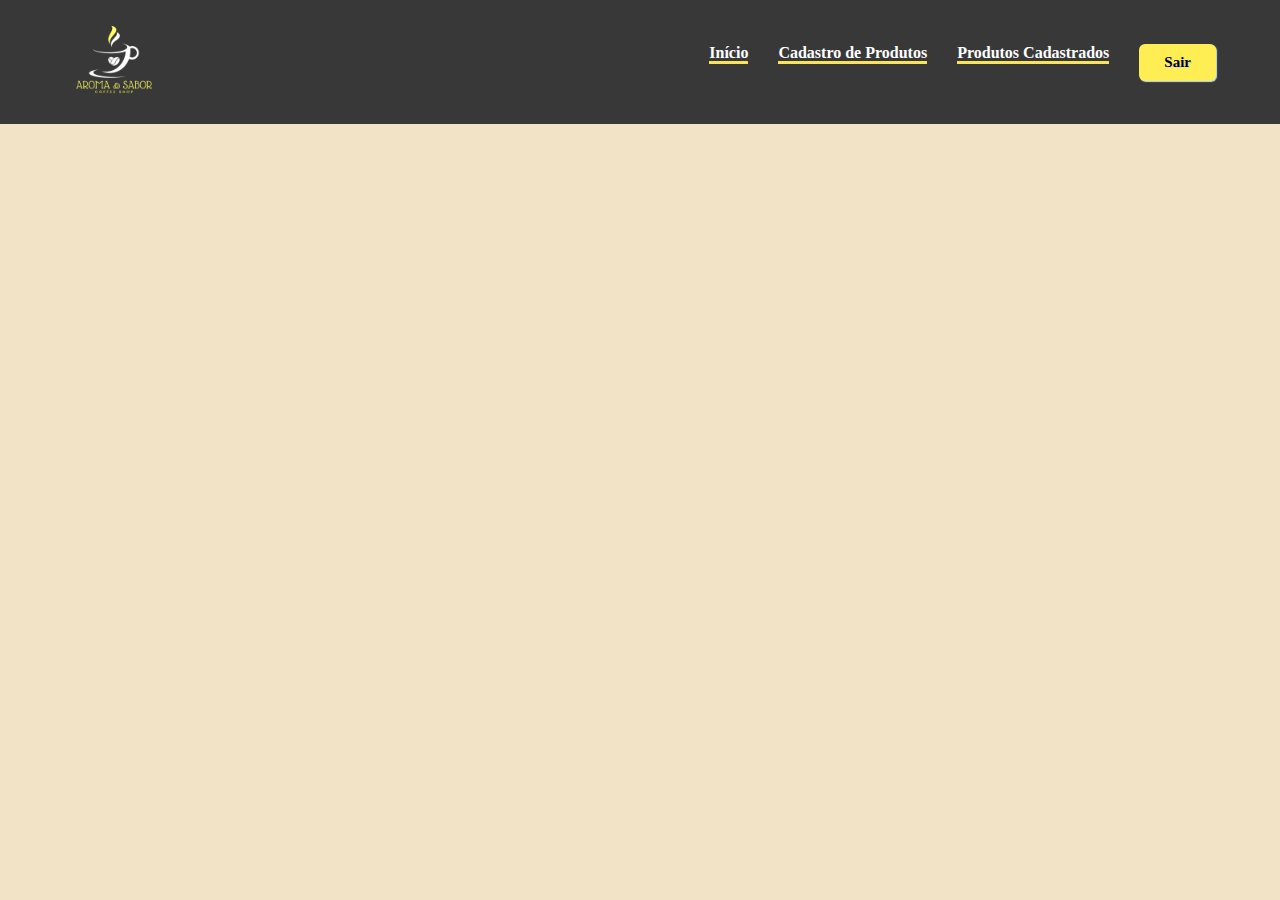
<file: AromaESabor/src/main/webapp/administrativo/administrador.html>
<!DOCTYPE html>
<html lang="pt-br">
<head>
<meta charset="UTF-8">
<meta name="viewport" content="width=device-width, initial-scale=1.0">
<link rel="stylesheet" href="./css/administrador.css">
<title>Home ADM</title>
</head>
<body>
	<header>
		<iframe src="./menuAdm.html" width="100%" height="140px"
			style="border: none;"></iframe>
	</header>
</body>
</html>
</file>
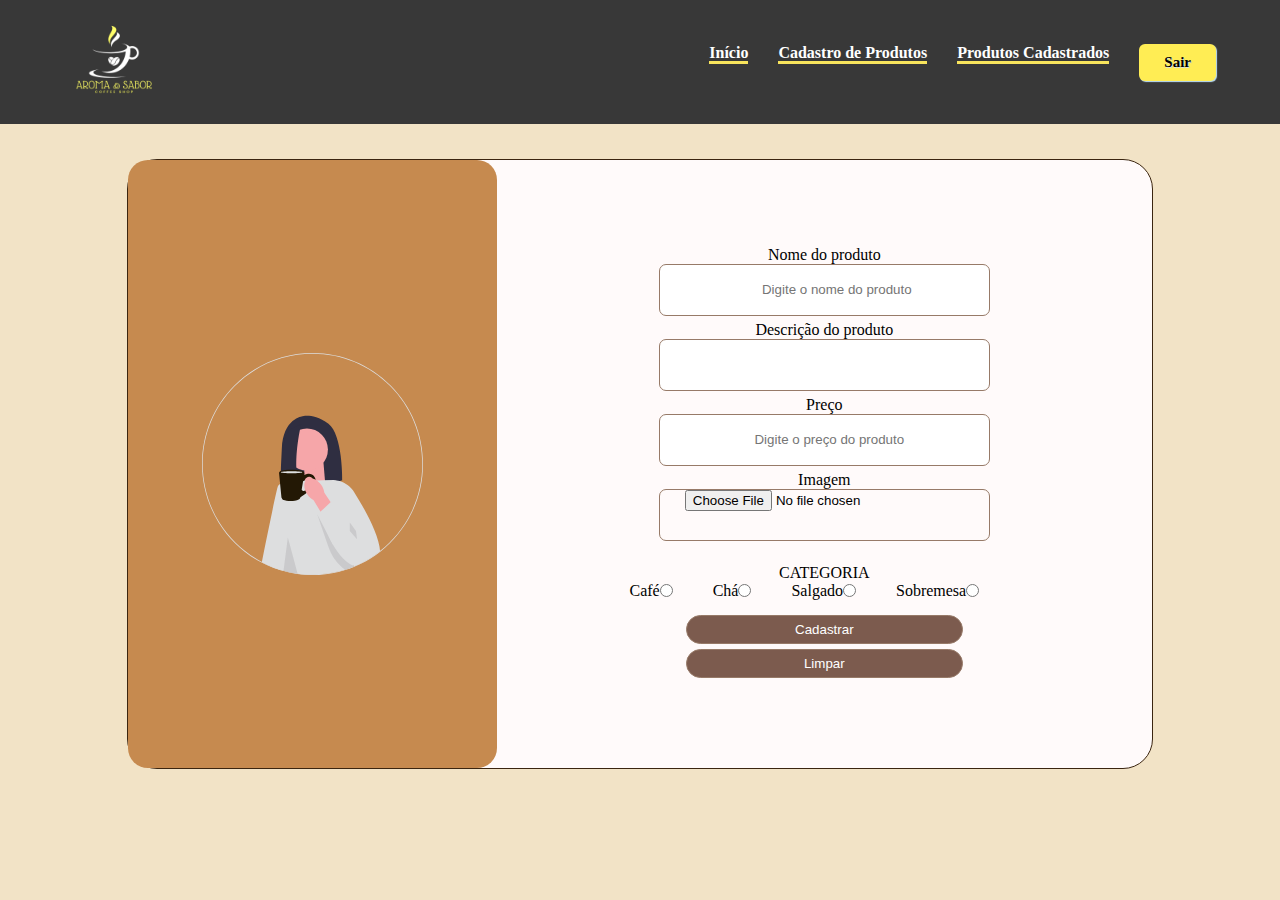
<file: AromaESabor/src/main/webapp/administrativo/cadastroProduto.html>
<!DOCTYPE html>
<html lang="pt-br">
<head>
<meta charset="UTF-8">
<meta name="viewport" content="width=device-width, initial-scale=1.0">
<link rel="stylesheet" href="./css/cadastroProdutos.css">
<title>Cadastro de produtos</title>
</head>

<body>
	<header><iframe src="./menuAdm.html" width="100%" height="140px" style="border: none;"></iframe></header>

	<main>
		<div id="main">

			<div id="div1">
				<div id="div2">
					<img src="./img/undraw_coffee-time_98vi (1).svg" alt="">
				</div>
			
				<div id="div3">
					<form id="cadastroProduto" action="#" method="post">

						<label for="name">Nome do produto</label> 
						<input type="text" name="name" id="name" placeholder="Digite o nome do produto" class="inputComum" required>

						<label for="description">Descrição do produto</label>
						<textarea id="description" name="description" placeholder="Descreva o produto"required> </textarea>

						<label for="price">Preço</label> 
						<input type="number" id="price" name="price" placeholder="Digite o preço do produto" class="inputComum" required min="0" step=".01"> 
						
						<label for="image">Imagem</label>
						<input type="file" accept="image/*" id="image" name="image" class="inputComum">
					
						<br>CATEGORIA
						<fieldset id="categoria">
						
							<label for="cafe">Café</label>
							<input type="radio" id="cafe" name="type" value="cafe" class="inputRadio" required>
					
							<label for="cafe">Chá</label>
							<input type="radio" id="cha" name="type" value="cha" class="inputRadio" required>
					
							<label for="cafe">Salgado</label>
							<input type="radio" id="salgado" name="type" value="salgado" class="inputRadio" required>
						
							<label for="cafe">Sobremesa</label>
							<input type="radio" id="sobremesa" name="type" value="sobremesa" class="inputRadio" required>
					
						</fieldset>

						<button type="submit" name="submit" form="cadastroProduto">Cadastrar</button> 
						<button type="reset" name="reset" form="cadastroProduto">Limpar</button>
					
					</form>
				</div>
			</div>
		</div>
	</main>
</body>
</html>
</file>
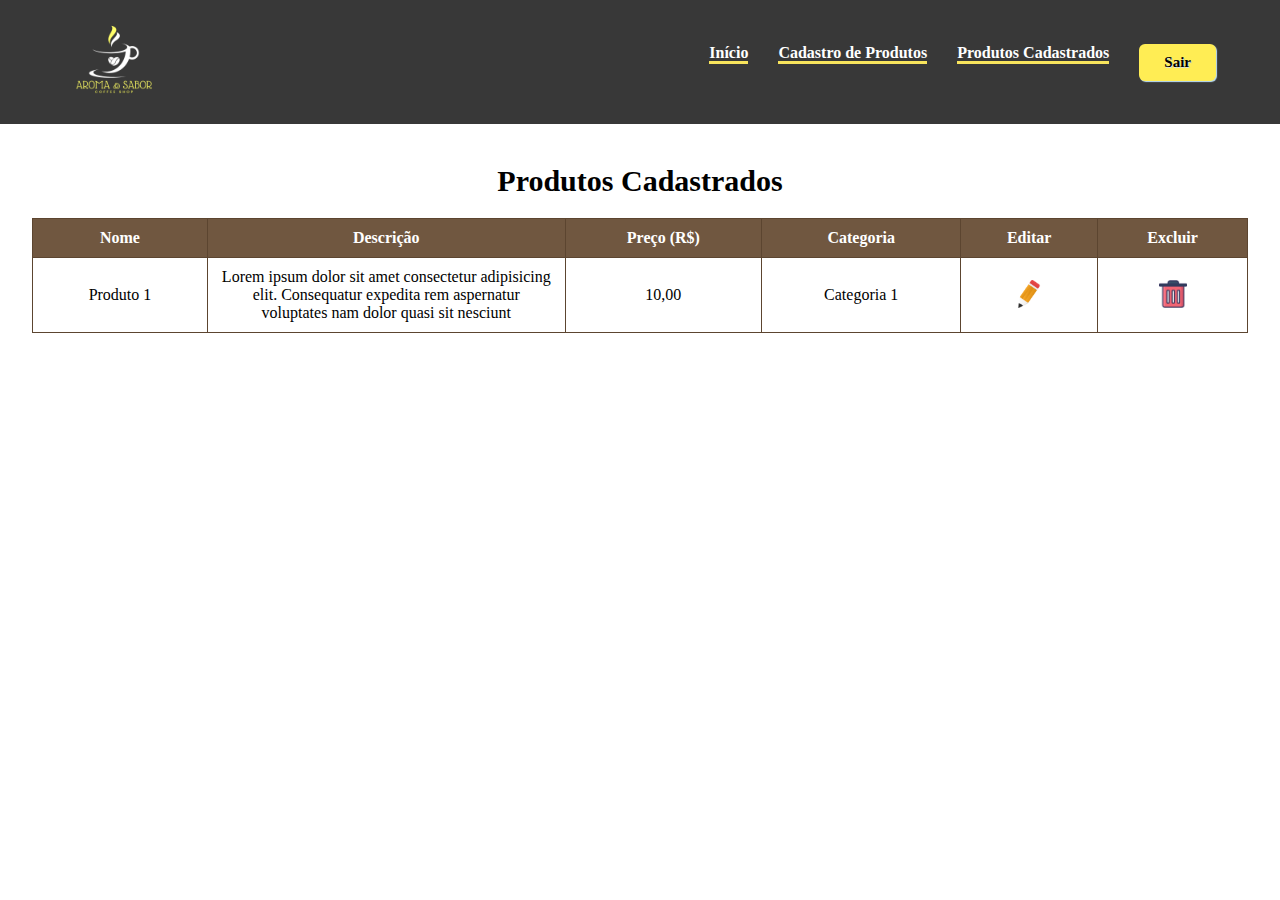
<file: AromaESabor/src/main/webapp/administrativo/produtos.html>
<!DOCTYPE html>
<html lang="pt-br">
<head>
<meta charset="UTF-8">
<meta name="viewport" content="width=device-width, initial-scale=1.0">
<link rel="stylesheet" href="./css/produtos.css">
<title>Produtos Cadastrados</title>
</head>
<body>
	<header>
		<iframe src="./menuAdm.html" width="100%" height="140px"
			style="border: none;"></iframe>
	</header>
	<main>
		<h1>Produtos Cadastrados</h1>
		<table>
			<thead>
					<th>Nome</th>
					<th>Descrição</th>
					<th>Preço (R$)</th>
					<th>Categoria</th>
					<th>Editar</th>
					<th>Excluir</th>
				</tr>
			</thead>
			<tbody id="tabela-produtos">
				<tr>
					<td>Produto 1</td>
					<td>Lorem ipsum dolor sit amet consectetur adipisicing elit. Consequatur expedita rem aspernatur voluptates nam dolor quasi sit nesciunt</td>
					<td>10,00</td>
					<td>Categoria 1</td>
					<td><button><img src="./img/edit-button.png"></button></td>
					<td><button><img src="./img/deletar-button.png"></button></td>
				</tr>
			</tbody>
		</table>
	</main>
</body>
</html>
</file>
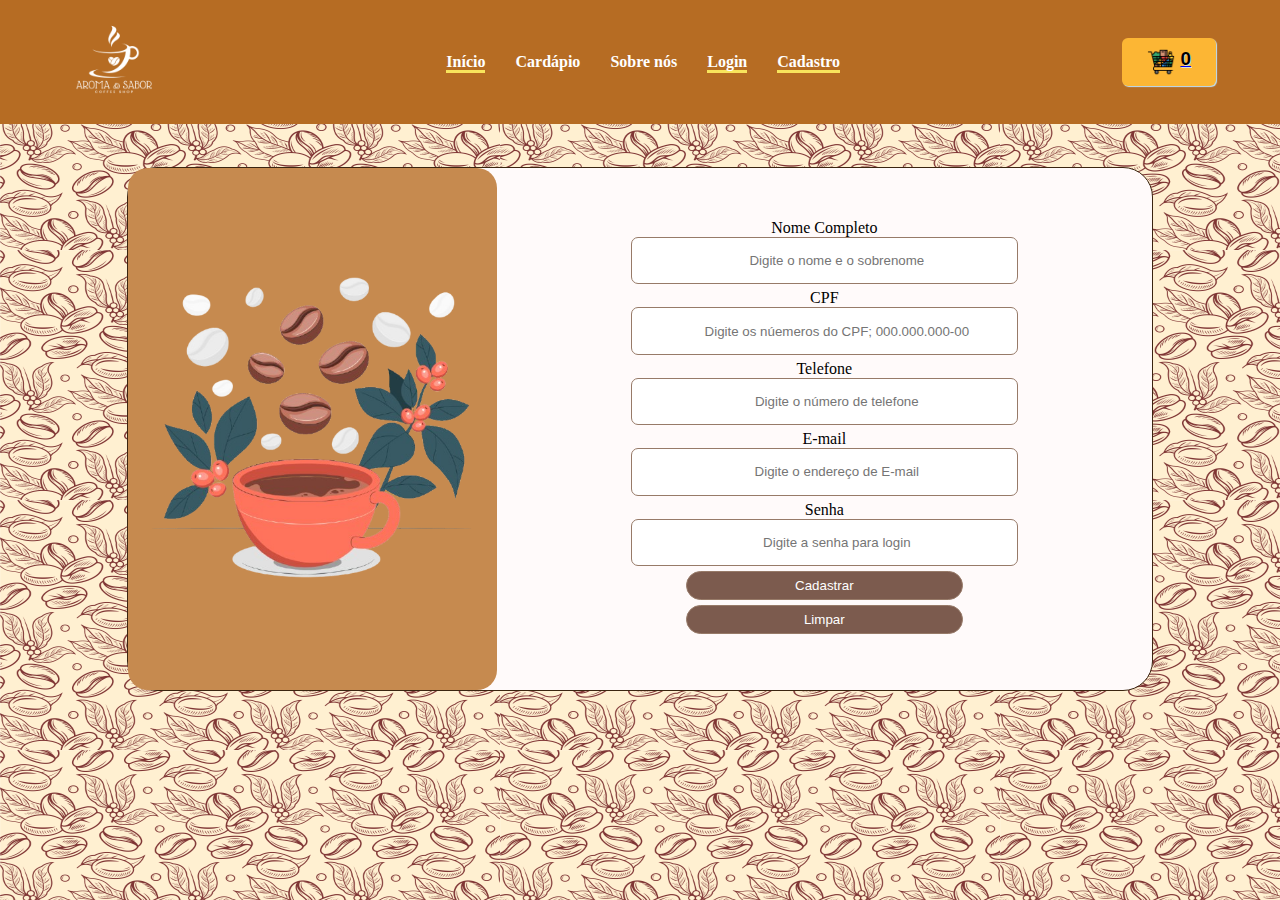
<file: AromaESabor/src/main/webapp/html/cadastroUsuario.html>
<!DOCTYPE html>
<html lang="pt-br">

<head>
	<meta charset="UTF-8">
	<meta name="viewport" content="width=device-width, initial-scale=1.0">
	<link rel="stylesheet" href="../css/cadastroUsuario.css">
	<title>Cadastro</title>
</head>

<body>
	<header>
		<iframe src="./menu.html" width="100%" height="150px" style="border: none"></iframe>
	</header>
	<main>
		<div id="main">

			<div id="div1">
				<div id="div2">
					<img src="../img/bgUserDiv2.png" alt="">
				</div>

				<div id="div3">
					<form id="cadastroProduto" action="#" method="post">

						<label for="name">Nome Completo</label>
						<input type="text" name="name" id="name" placeholder="Digite o nome e o sobrenome" class="inputComum" required>

						<label for="cpf">CPF</label>
						<input type="text" id="price" name="text" placeholder="Digite os núemeros do CPF; 000.000.000-00" class="inputComum" required>

						<label for="phone">Telefone</label>
						<input type="text" name="phone" id="phone" placeholder="Digite o número de telefone" class="inputComum" required>

						<label for="email">E-mail</label>
						<input type="text" name="email" id="email" placeholder="Digite o endereço de E-mail" class="inputComum" required>

						<label for="password">Senha</label>
						<input type="password" name="password" id="password" placeholder="Digite a senha para login" class="inputComum" required>

						<button type="submit" name="submit" form="cadastroProduto">Cadastrar</button>
						<button type="reset" name="reset" form="cadastroProduto">Limpar</button>

					</form>
				</div>
			</div>
		</div>
	</main>
</body>

</html>
</file>
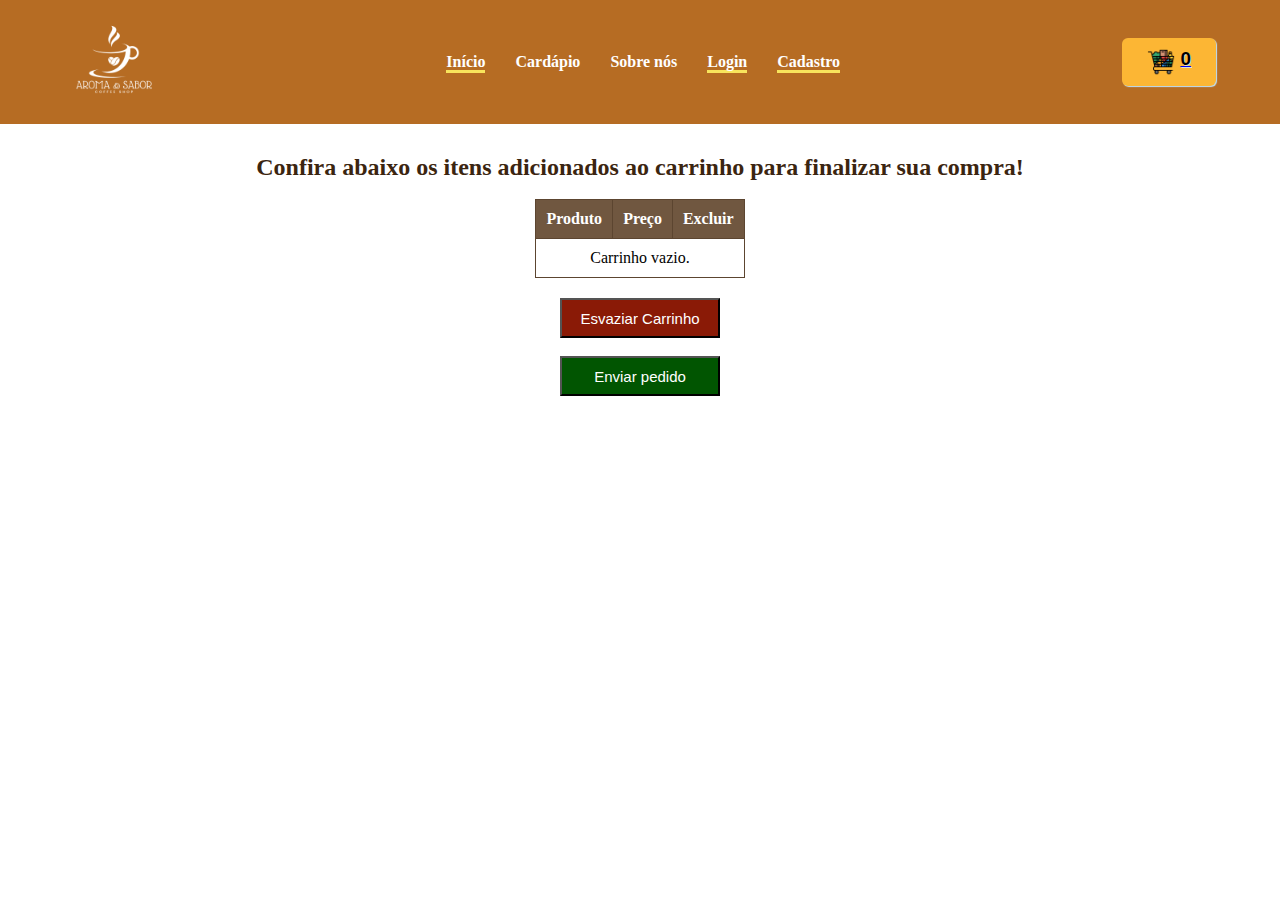
<file: AromaESabor/src/main/webapp/html/carrinho.html>
<!DOCTYPE html>
<html lang="pt-br">

<head>
    <meta charset="UTF-8">
    <meta name="viewport" content="width=device-width, initial-scale=1.0">
    <link rel="stylesheet" href="../css/carrinho.css">
    <title>Pedido</title>
</head>

<body>
    <header>
        <iframe src="./menu.html" width="100%" height="150px" style="border: none;"></iframe>
    </header>

    <main>
        <h1>Confira abaixo os itens adicionados ao carrinho para finalizar sua compra!</h1><br>
       
        <div>
            <table>
                <tr>
                    <th>Produto</th>
                    <th>Preço</th>
                    <th>Excluir</th>
                </tr>
                <tbody id="listaCarrinho">
                    <!-- Os itens do carrinho serão inseridos aqui -->
                </tbody>
            </table>
        </div>
       
        <button onclick="esvaziarCarrinho()" style="margin-top: 20px; " id="btnEsvaziar">Esvaziar Carrinho</button>
        <br>
        <button onclick="" id="btnEnviar">Enviar pedido</button>

        <script>
            window.onload = function () {
                renderizarCarrinho();
            };
        
            function renderizarCarrinho() {
                const lista = JSON.parse(localStorage.getItem('carrinho')) || [];
                const container = document.getElementById('listaCarrinho');
        
                container.innerHTML = '';
        
                if (lista.length === 0) {
                    container.innerHTML = '<tr><td colspan="3">Carrinho vazio.</td></tr>';
                } else {
                    lista.forEach((item, index) => {
                        const tr = document.createElement('tr');
                        tr.innerHTML = `
                            <td>${item.nome}</td>
                            <td>${item.preco}</td>
                            <td>
                                <button onclick="removerItem(${index})" title="Remover item" style="border: none; background: none;">
                                    <img src='../img/deletar-button.png' style = 'max-width: 24px' alt='Remover item do carrinho'>
                                </button>
                            </td>
                        `;
                        container.appendChild(tr);
                    });
                }
            }
        
            function removerItem(index) {
                const lista = JSON.parse(localStorage.getItem('carrinho')) || [];
                lista.splice(index, 1); // Remove o item da posição específica
                localStorage.setItem('carrinho', JSON.stringify(lista));
                renderizarCarrinho();
            }
        
            function esvaziarCarrinho() {
                localStorage.removeItem('carrinho');
                renderizarCarrinho();
            }
        </script>
        

    </main>


</body>

</html>
</file>
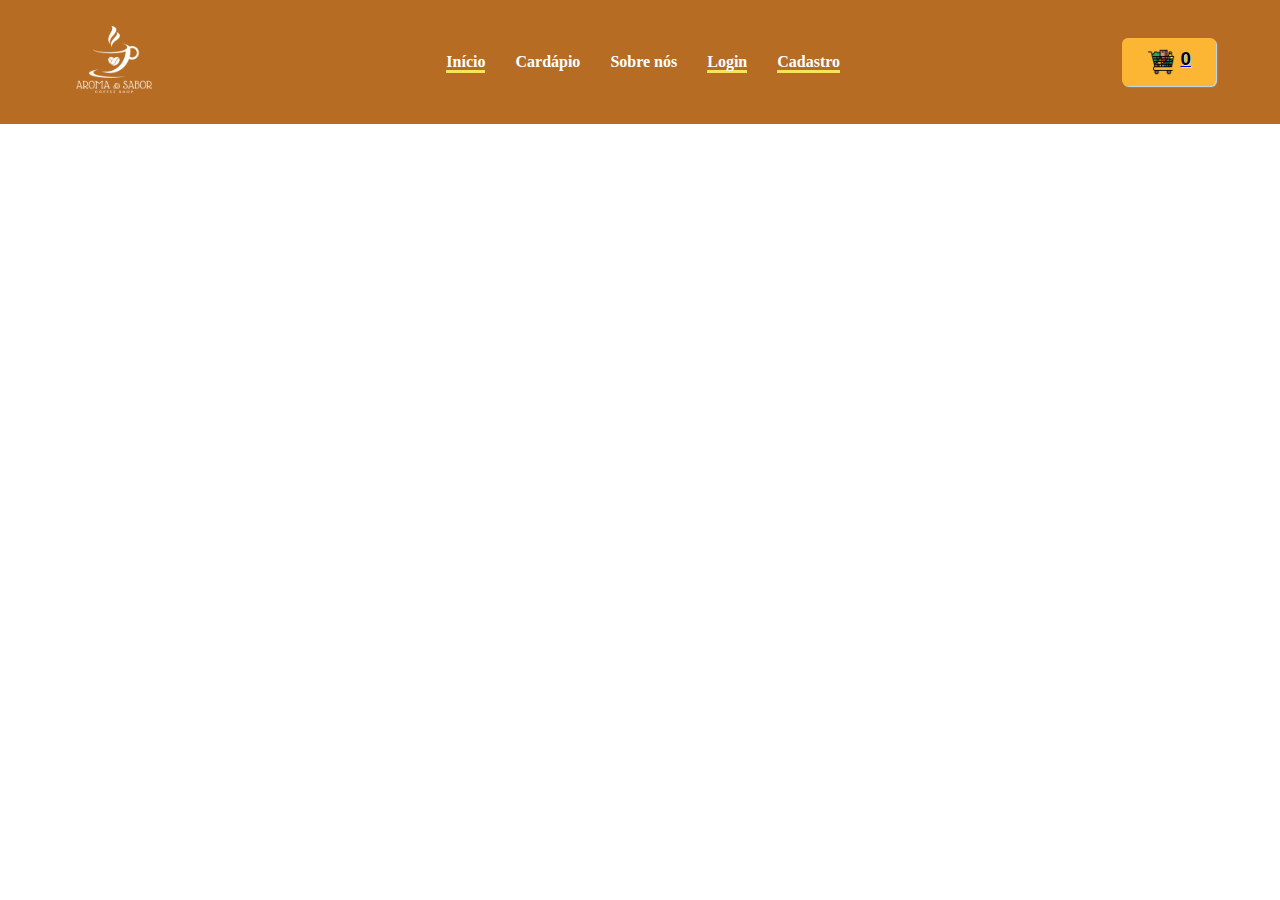
<file: AromaESabor/src/main/webapp/html/menu.html>
<!DOCTYPE html>
<html lang="pt-br">

<head>
	<meta charset="UTF-8">
	<meta name="viewport" content="width=device-width, initial-scale=1.0">
	<link rel="stylesheet" href="../css/menu.css">
	<title>MENU Aroma E Sabor</title>
</head>

<body>
	<header>
		<nav id="navbar">
			<a href="../index.html" target='_top'><img src="../img/logoWhite.png" id="logo"
					alt="Logo da cafeteria Aroma & Sabor"></a>

			<ul id="nav_list">
				<li class="nav-item active"><a href="../index.html" target='_top'>Início</a></li>
				<li class="nav-item"><a href="../html/cardapio.html" target='_top'>Cardápio</a></li>
				<li class="nav-item"><a href="../html/sobre.html" target='_top'>Sobre nós</a></li>
				<li class="nav-item active"><a href="../html/login.html" target='_top'>Login</a></li>
				<li class="nav-item active"><a href="../html/cadastroUsuario.html" target='_top'>Cadastro</a></li>
			</ul>
			<a href="../html/carrinho.html" target='_top'>
				<button class="botao" id="cart-button">
					<img src="../img/carrinho-pedido.png">
					<p id="contadorCarrinho">0</p>
				</button>
			</a>
		</nav>
	</header>
	<script src="../js/carrinho.js"></script>
</body>

</html>
</file>
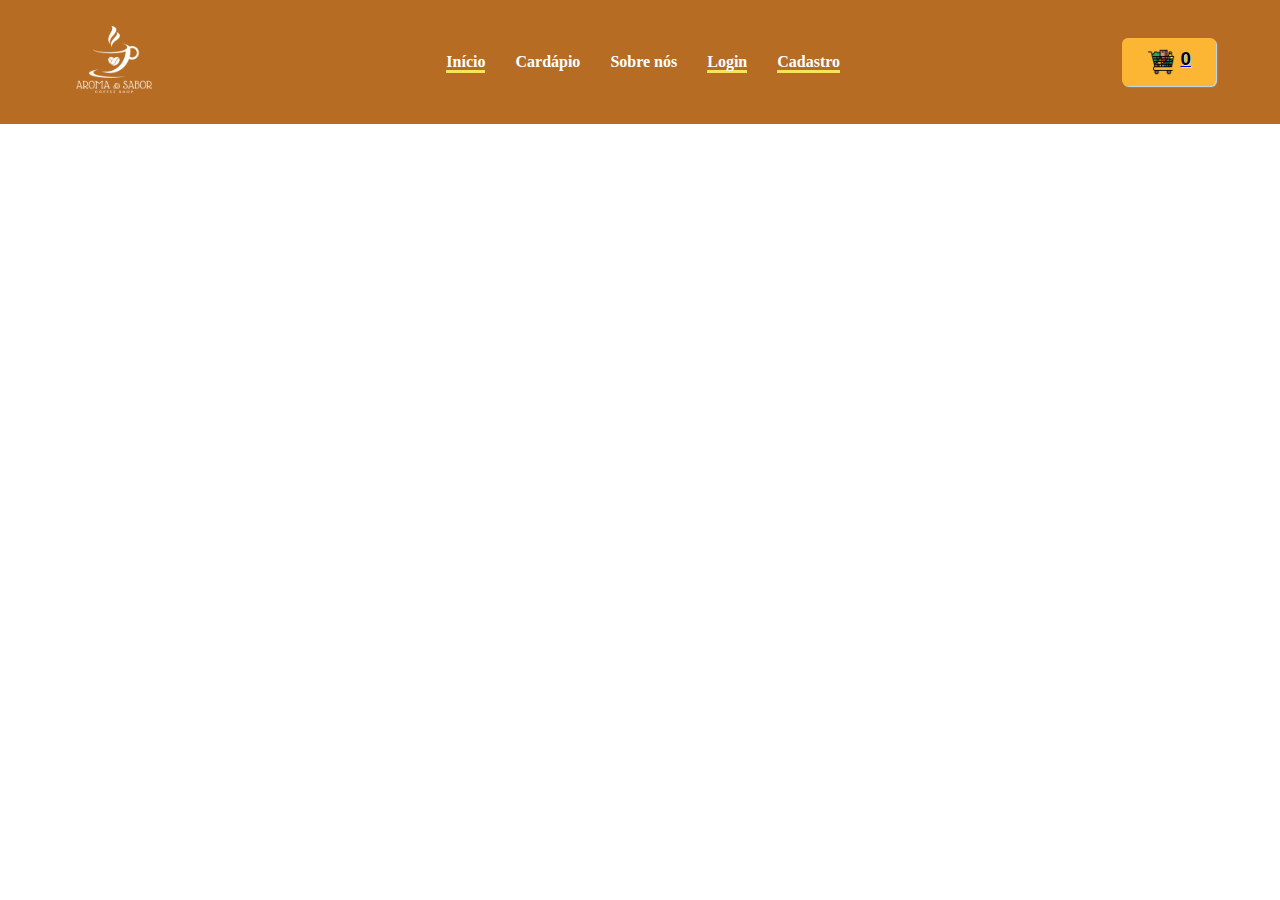
<file: AromaESabor/src/main/webapp/html/sobre.html>
<!DOCTYPE html>
<html lang="pt-br">
<head>
<meta charset="UTF-8">
<meta name="viewport" content="width=device-width, initial-scale=1.0">
<link rel="stylesheet" href="../css/index.css">
<title>Sobre Nós</title>
</head>
<body>
	<header>
		<iframe src="./menu.html" width="100%" height="150px"
			style="border: none;"></iframe>
	</header>

	<main>
		
	</main>
</body>
</html>
</file>
<file: AromaESabor/src/main/webapp/administrativo/css/administrador.css>
* {
	margin: 0;
	padding: 0;
}
body{
	background-color:#F2E3C6
}

/* __________________Responsividade________________________________ */
@media (max-width : 768px) {
	object, iframe, header {
		width: 100%;
		height: 330px;
		display: block;
	}
}
</file>
<file: AromaESabor/src/main/webapp/administrativo/css/cadastroProdutos.css>
* {
	padding: 0;
	margin: 0;
}

body {
	background-color: #F2E3C6;
	font-family: Times New Roman;
}

#main {
	height: 640px;
	width: 100%;
	display: flex;
	justify-content: center;
	align-items: center;
	background-color:#F2E3C6;
}

#div1 {
	width: 80%;
	height: 95%;
	display: flex;
	justify-content: center;
	border-radius: 30px;
	border: solid 1px #3b2510;
	background-color: snow;
}

#div2 {
	width: 40%;
	display: flex;
	justify-content: center;
	align-items: center;
	background-color: #C68A4F;
	border-radius: 20px;
}

#div3 {
	width: 60%;
	display: flex;
	justify-content: center;
	align-items: center;
	padding: 5%;
}

img {
	max-width: 60%;
}

form {
	width: 100%;
	height: 100%;
	display: flex;
	flex-direction: column;
	justify-content: center;
	align-items: center;
}

button {
	width: 50%;
	display: block;
	border: solid 1px #977A68;
	border-radius: 15px;
	padding: 6px;
	margin-bottom: 5px;
	background-color: #7C5B4E;
	color: white;
}

button:hover {
	width: 50%;
	display: block;
	border: solid 1px #977A68;
	border-radius: 15px;
	padding: 6px;
	margin-bottom: 5px;
	cursor: pointer;
	background-color: #4B3D3D;
	color: white;
}

.inputComum, textarea {
	width: 55%;
	border: solid 1px #977A68;
	border-radius: 7px;
	display: flex;
	height: 50px;
	resize: none;
	padding-left: 25px;
	margin-bottom: 5px;
}

input::placeholder, textarea::placeholder {
	text-align: center;
	padding-top: 6px;
}

fieldset {
	display: flex;
	justify-content: center;
	align-items: center;
	width: 50%;
	margin-bottom: 15px;
	border: none;
}

.inputRadio {
	margin-right: 40px;
}

/* __________________Responsividade________________________________ */
@media ( max-width : 768px) {
	object, iframe,header {
	width: 100%;
	height:330px;
	display: block;
}
	
	#main {
		height: 800px;
		width: 100%;
		display: flex;
		justify-content: center;
		align-items: center;
	}
	.inputComum, textarea {
		width: 100%;
		border: solid 1px #522f19;
		border-radius: 7px;
		display: block;
		margin-bottom: 15px;
	}
	button {
		width: 75%;
		display: block;
		border: solid 1px #977A68;
		border-radius: 15px;
		padding: 6px;
		margin-bottom: 5px;
		background-color: #ba7f47;
		color: white;
	}
	button:hover {
		width: 75%;
		display: block;
		border: solid 1px #977A68;
		border-radius: 15px;
		padding: 6px;
		margin-bottom: 5px;
		cursor: pointer;
		background-color: #482A18;
		color: white;
	}
	fieldset {
		width: 100%;
		display: flex;
		flex-direction: column;
		border: 1px solid black;
		display: flex;
	}
}
</file>
<file: AromaESabor/src/main/webapp/administrativo/css/produtos.css>
* {
	margin: 0;
	padding: 0;
}

main {
	display: flex;
	width: 100%;
	flex-direction: column;
	justify-content: center;
	align-items: center;
}

h1{
	margin: 20px;
	font-size: 30px;
	text-align: center;	
}

table {
	width: 95%;
	height: 100%;
}

table, th, td {
	border: 1px solid #5c4530;
	border-collapse: collapse;
}
th, td {
	padding: 10px;
	text-align: center;
	max-width: 150px;
}


th {
	background-color: #705740;
	color: #ffffff;
}

td button {
	width: 40px;
	height: 40px;
	background-color: #ffffff;
	border: none;
}

td button:hover {
	cursor: pointer;
	background-color: #caf0b1;
	border: 1px solid #8eaa79;
	border-radius: 5px;
}

img{
	width: 28px;
	height: 28px;
}


/* __________________Responsividade________________________________ */
@media (max-width : 768px) {
	object, iframe, header {
		width: 100%;
		height: 330px;
		display: flex;
	}

	table{
		width: 100%;
	}
}
</file>
<file: AromaESabor/src/main/webapp/css/cadastroUsuario.css>
* {
	padding: 0;
	margin: 0;
}

body {
	font-family: Times New Roman;
	background-image: url(../img/bgUser.jpg);
	background-repeat: repeat;
	background-size: 500px 250px;
}

#main {
	height: 550px;
	width: 100%;
	display: flex;
	justify-content: center;
	align-items: center;
}

#div1 {
	width: 80%;
	height: 95%;
	display: flex;
	justify-content: center;
	border-radius: 30px;
	border: solid 1px #3b2510;
	background-color: snow;
}

#div2 {
	width: 40%;
	display: flex;
	justify-content: center;
	align-items: center;
	background-color: #C68A4F;
	border-radius: 20px;
}

#div3 {
	width: 60%;
	display: flex;
	justify-content: center;
	align-items: center;
	padding: 5%;
}

img {
	max-width: 90%;
}

form {
	width: 100%;
	height: 100%;
	display: flex;
	flex-direction: column;
	justify-content: center;
	align-items: center;
}

button {
	width: 50%;
	display: block;
	border: solid 1px #977A68;
	border-radius: 15px;
	padding: 6px;
	margin-bottom: 5px;
	background-color: #7C5B4E;
	color: white;
}

button:hover {
	width: 50%;
	display: block;
	border: solid 1px #977A68;
	border-radius: 15px;
	padding: 6px;
	margin-bottom: 5px;
	cursor: pointer;
	background-color: #4B3D3D;
	color: white;
}

.inputComum, textarea {
	width: 65%;
	border: solid 1px #977A68;
	border-radius: 7px;
	display: flex;
	height: 50px;
	resize: none;
	padding-left: 25px;
	margin-bottom: 5px;
}

input::placeholder, textarea::placeholder {
	text-align: center;
	padding-top: 6px;
}

fieldset {
	display: flex;
	justify-content: center;
	align-items: center;
	width: 50%;
	margin-bottom: 15px;
	border: none;
}

.inputRadio {
	margin-right: 40px;
}

/* __________________Responsividade________________________________ */
@media ( max-width : 780px) {
	object, iframe, header {
		width: 100%;
		height: 350px;
		display: block;
	}
	
	.inputComum, textarea {
		width: 75%;
		border: solid 1px #522f19;
		border-radius: 7px;
		display: block;
		margin-bottom: 15px;
	}
	
	#div2{
		display:none;
	}
	
	#div3{
		width:100%;
	}
}
</file>
<file: AromaESabor/src/main/webapp/css/carrinho.css>
*{
    margin: 0;
    padding: 0;
}

main{
    width: 100%;
    display: flex;
    flex-direction: column;
    justify-content: center;
    align-items: center
}

h1{
    font-family: 'Times New Roman', Times, serif;
    color: #3b2510;
    font-size: 24px;
}

table {
	width: 100%;
	height: 100%;
}

table, th, td {
	border: 1px solid #5c4530;
	border-collapse: collapse;
}
th, td {
	padding: 10px;
	text-align: center;
	max-width: 150px;
}


th {
	background-color: #705740;
	color: #ffffff;
}      

table button {
    width: 32px;
    height: 32px;
    border: 1px solid black;
}

#btnEsvaziar{
    width: 160px;
    height: 40px;
    background-color: #8a1a06;
    color: #ffffff;
    font-size: 15px;
    cursor: pointer;
}
#btnEsvaziar:hover{
    background-color: #d12608;
    color: #f5eaea;
}
#btnEnviar{
    width: 160px;
    height: 40px;
    background-color: #015501;
    color: #ffffff;
    font: bold;
    font-family: Arial, Helvetica, sans-serif;
    font-size: 15px;
    cursor: pointer;
}
#btnEnviar:hover{
    background-color: #579e05;
    color: #000000;
}
</file>
<file: AromaESabor/src/main/webapp/css/menu.css>
* {
	padding: 0;
	margin: 0;
	box-sizing: border-box;
}

body {
	overflow-x: hidden;
}

header {
	padding: 10px 5%;
	background-color: #b66c23;	
}

#navbar {
	width: 100%;
	display: flex;
	align-items: center;
	justify-content: space-between;
}

#nav_list {
	display: flex;
	list-style: none;
	gap: 30px;
}

.nav-item a {
	text-decoration: none;
	color: rgb(255, 255, 255);
	font-weight: 600;
}

.nav-item.active a {
	color: rgb(255, 255, 255);
	border-bottom: 3px solid rgb(248, 228, 92);
}

#logo {
	width: 100px;
}

button {
	font-family: 'Times New Roman';
	font-weight: bold;
	color: black;
	font-size: 15px;
	text-shadow: 1px 1px 0px #D7DEDA;
	box-shadow: 1px 1px 1px #BEE2F9;
	padding: 10px 25px;
	border-radius: 6px;
	border: none;
	background: #fcb634;
	cursor: pointer;
	display: flex;
}

button:hover {
	background: #FFD808;
}

.botao img{
	width: 28px;
	height: 28px;
}

button p{
	font-size: 19px;
	margin-left: 5px;
	font-family: Impact, Haettenschweiler, 'Arial Narrow Bold', sans-serif;
}

/* Responsividade */
@media (max-width: 768px) {
	header,iframe, object{
	width:100%;
	height:250px;
	}
    #navbar {
		display: flex;
        align-items: center;
    }

    #nav_list {
        flex-direction: column;
        width: 100%;
        text-align: center;
        padding: 10px 0;
    }

    .nav-item {
        width: 100%;
    }
}
</file>
<file: AromaESabor/src/main/webapp/css/index.css>
@import url('https://fonts.googleapis.com/css2?family=Playfair+Display:ital,wght@0,400..900;1,400..900&family=Poppins:ital,wght@0,100;0,200;0,300;0,400;0,500;0,600;0,700;0,800;0,900;1,100;1,200;1,300;1,400;1,500;1,600;1,700;1,800;1,900&display=swap');

* {
	font-family: "Playfair Display", serif;
	margin: 0;
	padding: 0;
	box-sizing: border-box;
}

@media ( max-width : 768px) {
	object, iframe, header {
		width: 100%;
		height: 260px;
		display: block;
	}
}

body {
	background-color: #ffffff;
}

#home {
	display: flex;
	min-height: calc(100vh - 91px);
	position: relative;
}

#cta {
	width: 50%;
	display: flex;
	flex-direction: column;
	gap: 28px;
	margin-top: 5%;
}

#cta .title {
	font-size: 4rem;
	color: #521300;
}

#cta .title span {
	color: #fca61d;
}

#cta .description {
	font-size: 1.2rem;
}

#cta_buttons {
	display: flex;
	gap: 24px;
}

#cta_buttons a {
	text-decoration: none;
	color: #521300;
}

#phone_button {
	display: flex;
	gap: 8px;
	align-items: center;
	background-color: #ffffff;
	padding: 8px 14px;
	font-weight: 500;
	box-shadow: 0px 0px 12px 4px rgba(0, 0, 0, 0.1);
	border-radius: 12px;
}

#phone_button button {
	box-shadow: none;
}

#banner {
	display: flex;
	align-items: start;
	justify-content: end;
	width: 70%;
	z-index: 2;
}

#banner img {
	height: 60%;
	width: fit-content;
}

.shape {
	background-color: #fee996;
	width: 50%;
	height: 60%;
	position: absolute;
	border-radius: 40% 30% 0% 20%;
	top: 0;
	right: 0;
	z-index: 1;
}

section {
	padding: 28px 8%;
}

.btn-default {
	border: none;
	display: flex;
	align-items: center;
	justify-content: center;
	background-color: #fdd35a;
	border-radius: 12px;
	padding: 10px 14px;
	font-weight: 600;
	box-shadow: 0px 0px 10px 2px rgba(0, 0, 0, 0.1);
	cursor: pointer;
	transition: background-color .3s ease;
}

.btn-default:hover {
	background-color: #fdbd3e;
}

#mobile_btn {
	display: none;
}

#mobile_menu {
	display: none;
}

.social-media-buttons {
	display: flex;
	gap: 18px;
}

.social-media-buttons a {
	display: flex;
	align-items: center;
	justify-content: center;
	width: 45px;
	height: 40px;
	background-color: #ffffff;
	font-size: 1.25rem;
	border-radius: 10px;
	text-decoration: none;
	color: #521300;
	box-shadow: 0px 0px 12px 4px rgba(0, 0, 0, 0.1);
	transition: box-shadow .3s ease;
}

.social-media-buttons a:hover {
	box-shadow: 0px 0px 12px 10px rgba(0, 0, 0, 0.1);
}

.section-title {
	color: #fba726;
	font-size: 1.563rem;
}

.section-subtitle {
	font-size: 2.1875rem;
}
</file>
